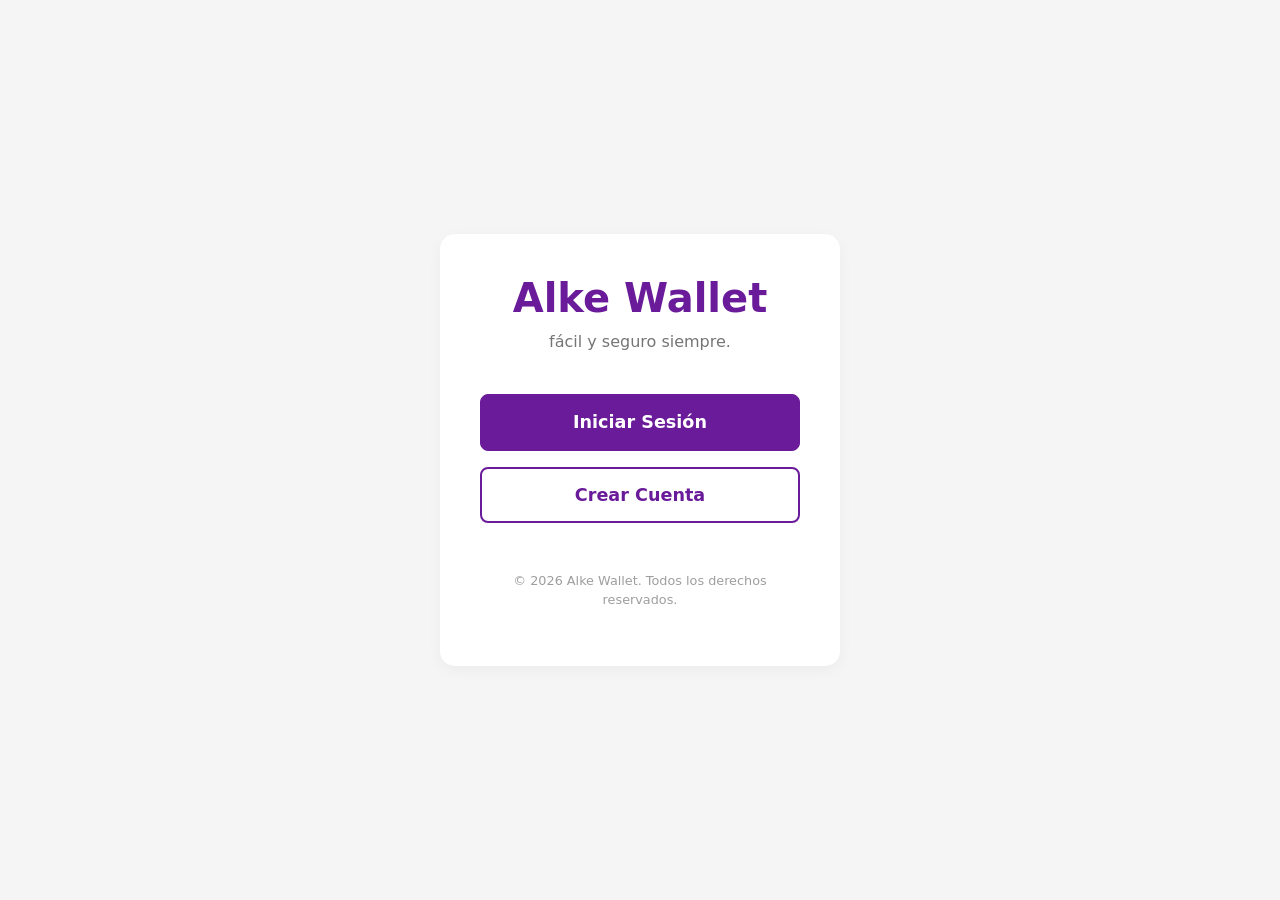
<file: index.html>
<!DOCTYPE html>
<html lang="es">

<head>
  <meta charset="UTF-8">
  <meta name="viewport" content="width=device-width, initial-scale=1.0">
  <title>Alke Wallet - Tu Billetera Digital</title>

  <link rel="stylesheet" href="https://maxcdn.bootstrapcdn.com/bootstrap/4.0.0/css/bootstrap.min.css">
  <link rel="stylesheet" href="./css/index.css">
</head>

<body>

  <div class="welcome-container text-center">

    <h1 class="wallet-logo">Alke Wallet</h1>
    <p class="wallet-subtitle">fácil y seguro siempre.</p>

    <div id="leyenda-redirigiendo" class="alert alert-info d-none" role="alert"></div>

    <div class="button-group-vertical">
      <a href="login.html" id="btnIrLogin" class="btn btn-primary-custom btn-block btn-lg mb-3">
        Iniciar Sesión
      </a>

      <a href="#" id="btnIrRegistro" class="btn btn-outline-custom btn-block btn-lg">
        Crear Cuenta
      </a>
    </div>

    <p class="text-muted small mt-5">© 2026 Alke Wallet. Todos los derechos reservados.</p>
  </div>

  <script src="https://code.jquery.com/jquery-3.6.0.min.js"></script>
  <script src="./js/index.js"></script>
</body>

</html>
</file>
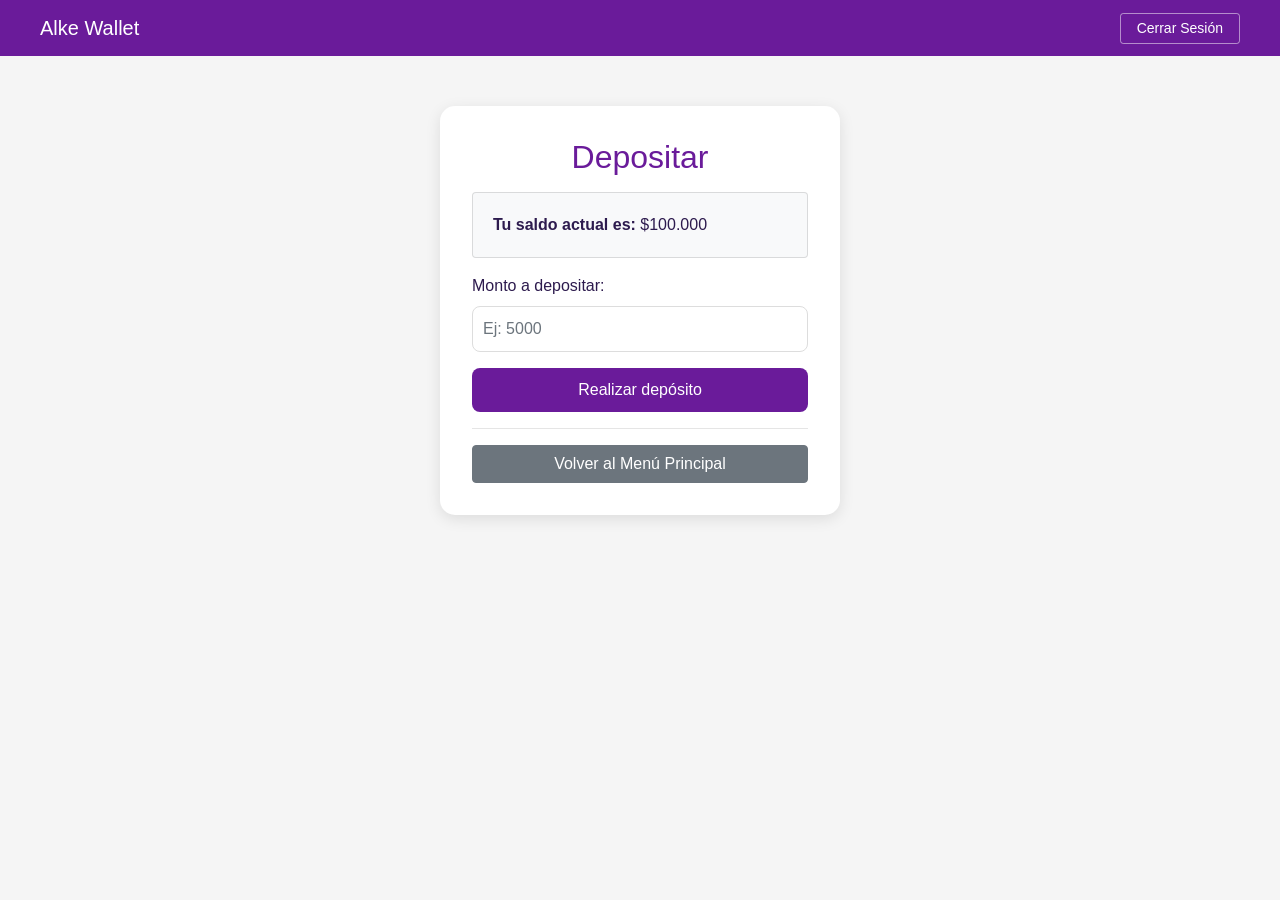
<file: deposit.html>
<!DOCTYPE html>
<html lang="es">

<head>
  <meta charset="UTF-8">
  <title>Wallet - Depositar</title>
  <link rel="stylesheet" href="https://maxcdn.bootstrapcdn.com/bootstrap/4.0.0/css/bootstrap.min.css">
  <link rel="stylesheet" href="./css/deposit.css">
  <style>
    body {
      padding: 20px;
    }

    .container {
      max-width: 400px;
      margin: 200 auto;
    }
  </style>
</head>

<body>

  <nav class="navbar navbar-expand-lg bg-custom-purple mb-4 shadow-sm">
    <div class="container-fluid px-4">
      <a class="navbar-brand fw-bold text-white" href="#">Alke Wallet</a>
      <div class="d-flex ms-auto">
        <a href="index.html" class="btn btn-outline-light btn-sm fw-bold px-3 rounded-pill">
          Cerrar Sesión
        </a>
      </div>
    </div>
  </nav>
  <div class="container">
    <h2>Depositar</h2>

    <div class="card my-3 bg-light">
      <div class="card-body">
        <strong>Tu saldo actual es:</strong> <span id="saldoPrevio">$0</span>
      </div>
    </div>

    <div id="alert-container"></div>

    <form id="formDeposito">
      <div class="form-group">
        <label for="monto">Monto a depositar:</label>
        <input type="number" class="form-control" id="monto" placeholder="Ej: 5000" required min="1">
      </div>
      <button type="submit" class="btn btn-primary btn-block">Realizar depósito</button>
    </form>

    <div id="leyenda-deposito" class="mt-3 text-success font-weight-bold text-center"></div>

    <hr>
    <a href="menu.html" class="btn btn-secondary btn-block">Volver al Menú Principal</a>
  </div>

  <script src="https://code.jquery.com/jquery-3.6.0.min.js"></script>
  <script src="./js/deposit.js"></script>
</body>

</html>
</file>
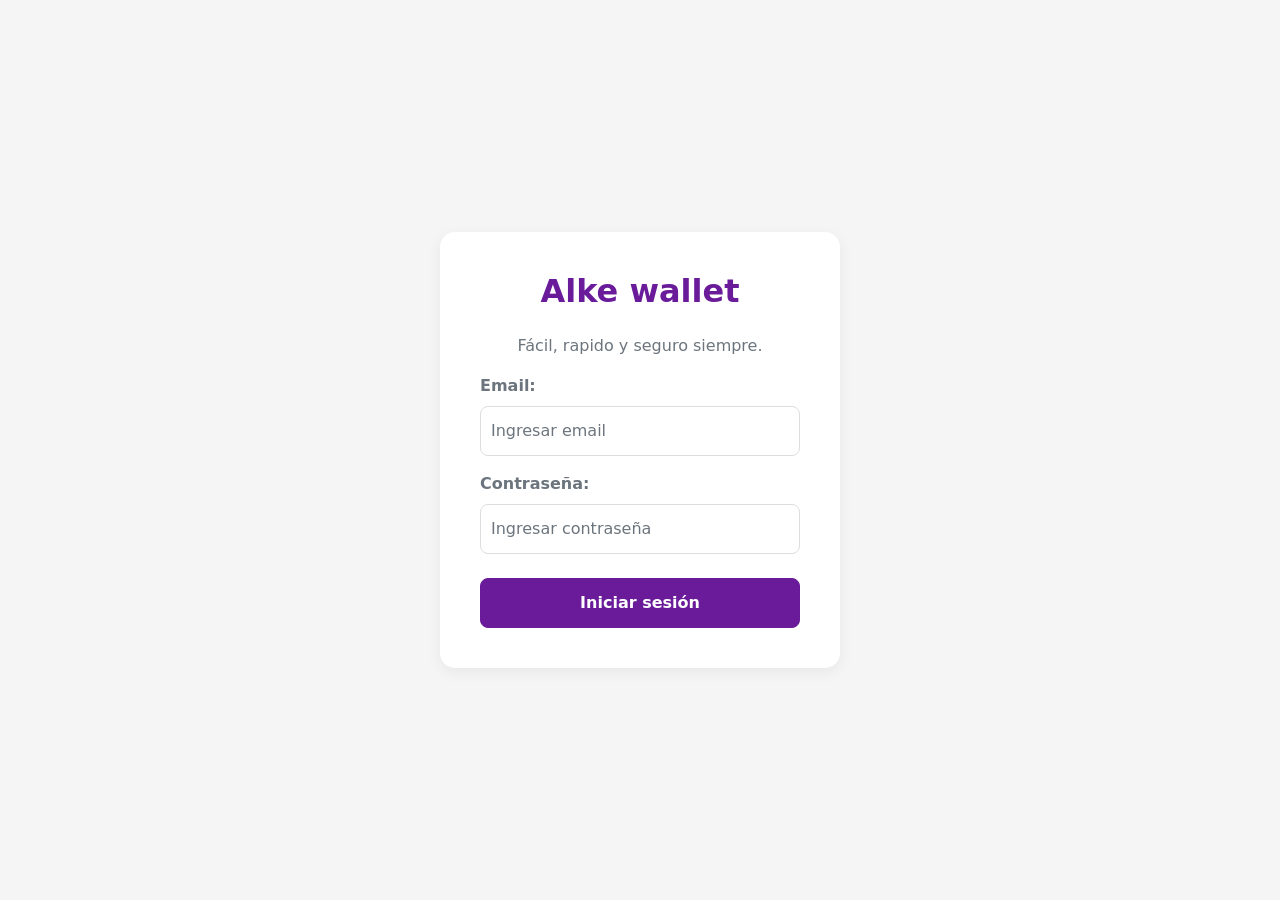
<file: login.html>
<!DOCTYPE html>
<html lang="es">

<head>
  <meta charset="UTF-8">
  <meta name="viewport" content="width=device-width, initial-scale=1.0">
  <title>Wallet - Login</title>

  <link rel="stylesheet" href="https://maxcdn.bootstrapcdn.com/bootstrap/4.0.0/css/bootstrap.min.css">
  <link rel="stylesheet" href="./css/login.css">
</head>

<body>
  <div class="container-login">
    <h2>Alke wallet</h2>
    <p class="text-muted">Fácil, rapido y seguro siempre.</p>
    <div id="alert-container"></div>

    <form id="loginForm">
      <div class="form-group">
        <label for="email" class="text-muted font-weight-bold">Email:</label>
        <input type="email" class="form-control" id="email" placeholder="Ingresar email" required>
      </div>
      <div class="form-group">
        <label for="password" class="text-muted font-weight-bold">Contraseña:</label>
        <input type="password" class="form-control" id="password" placeholder="Ingresar contraseña" required>
      </div>

      <button type="submit" class="btn btn-primary btn-block mt-4">Iniciar sesión</button>
    </form>
  </div>

  <script src="https://code.jquery.com/jquery-3.6.0.min.js"></script>
  <script src="./js/login.js"></script>
</body>

</html>
</file>
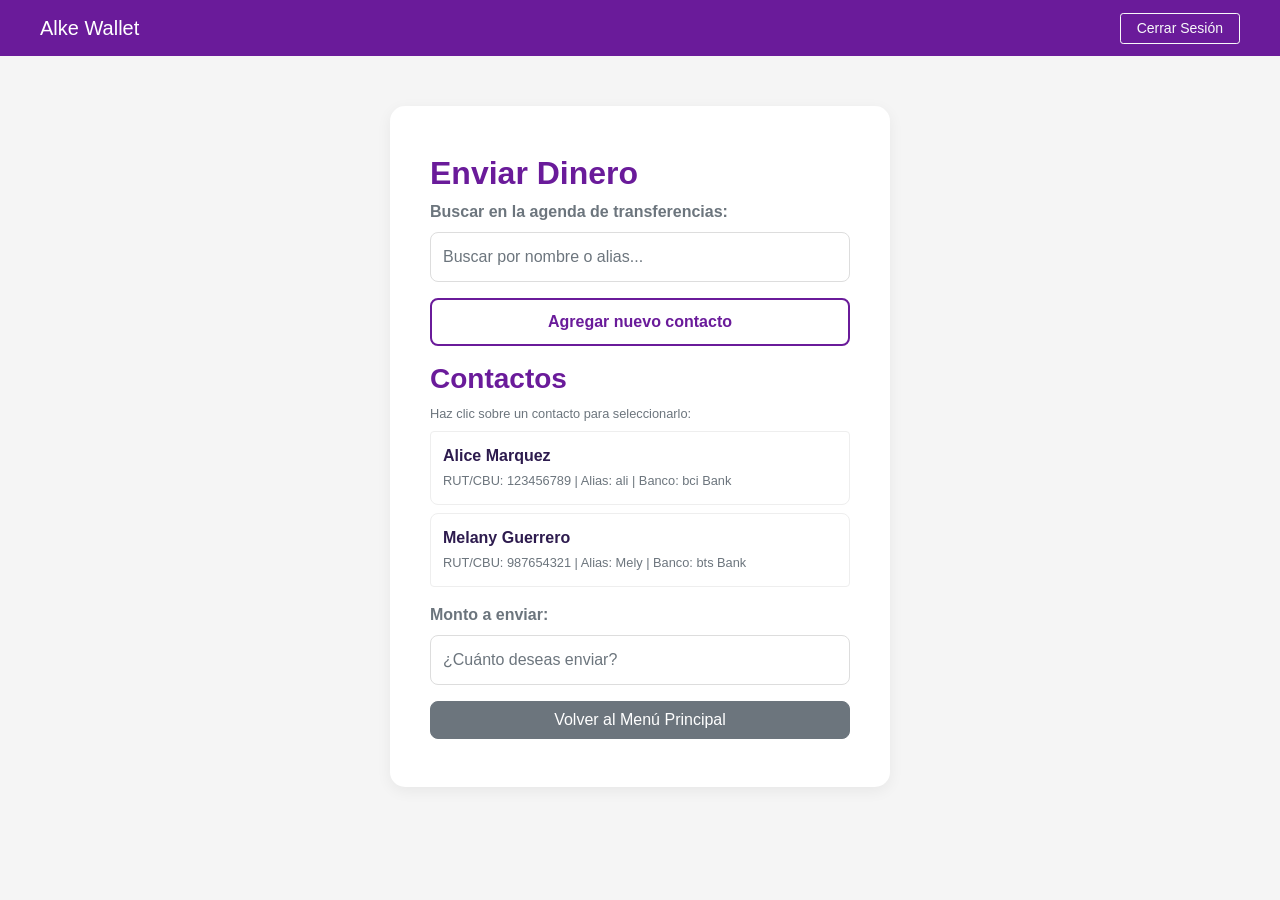
<file: sendmoney.html>
<!DOCTYPE html>
<html lang="es">

<head>
  <meta charset="UTF-8">
  <meta name="viewport" content="width=device-width, initial-scale=1.0">
  <title>Wallet - Enviar Dinero</title>
  <link rel="stylesheet" href="https://maxcdn.bootstrapcdn.com/bootstrap/4.0.0/css/bootstrap.min.css">
  <link rel="stylesheet" href="./css/sendmoney.css">
</head>

<body>
  <nav class="navbar navbar-expand-lg bg-custom-purple mb-4 shadow-sm">
    <div class="container-fluid px-4">
      <a class="navbar-brand fw-bold text-white" href="#">Alke Wallet</a>
      <div class="d-flex ms-auto">
        <a href="index.html" class="btn btn-outline-light btn-sm fw-bold px-3 rounded-pill">
          Cerrar Sesión
        </a>
      </div>
    </div>
  </nav>

  <div class="container-main">
    <h2>Enviar Dinero</h2>
    <div id="alert-container"></div>

    <form id="formEnviarDinero">
      <div class="form-group">
        <label for="searchContact" class="text-muted font-weight-bold">Buscar en la agenda de transferencias:</label>
        <input type="text" class="form-control" id="searchContact" placeholder="Buscar por nombre o alias...">
      </div>

      <button type="button" id="btnAgregarContacto" class="btn btn-block mb-3">Agregar nuevo contacto</button>

      <h3>Contactos</h3>
      <small class="text-muted d-block mb-2">Haz clic sobre un contacto para seleccionarlo:</small>
      <ul id="contactList" class="list-group">
      </ul>

      <div class="form-group style-monto mt-3">
        <label for="montoEnviar" class="text-muted font-weight-bold">Monto a enviar:</label>
        <input type="number" class="form-control" id="montoEnviar" placeholder="¿Cuánto deseas enviar?" min="1">
      </div>

      <button type="submit" id="btnSubmitEnviar" class="btn btn-success btn-block mt-3"
        style="display: none; border-radius: 8px; padding: 10px; font-weight: 600;">Enviar dinero</button>
    </form>

    <div id="confirmacion-envio" class="mt-3 alert alert-success text-center d-none" role="alert"></div>

    <a href="menu.html" class="btn btn-secondary btn-block mt-3" style="border-radius: 8px;">Volver al Menú
      Principal</a>
  </div>

  <div id="modalContacto"
    style="display: none; position: fixed; top: 0; left: 0; width: 100%; height: 100%; background: rgba(0,0,0,0.6); z-index: 1000;">
    <div class="container-main" style="margin-top: 80px; background: white; padding: 25px; border-radius: 15px;">
      <h3 class="mb-3">Nuevo Contacto</h3>
      <form id="formContacto">
        <div class="form-group">
          <label class="text-muted small font-weight-bold">Nombre y Apellido:</label>
          <input type="text" id="nuevoNombre" class="form-control" required placeholder="Ej: Carlos Gómez">
        </div>
        <div class="form-group">
          <label class="text-muted small font-weight-bold">RUT / Documento:</label>
          <input type="text" id="nuevoRut" class="form-control" required placeholder="Ej: 19876543K">
        </div>
        <div class="form-group">
          <label class="text-muted small font-weight-bold">Alias / Identificador:</label>
          <input type="text" id="nuevoAlias" class="form-control" required placeholder="Ej: carlos.cbu">
        </div>
        <div class="form-group">
          <label class="text-muted small font-weight-bold">Banco:</label>
          <input type="text" id="nuevoBanco" class="form-control" required placeholder="Ej: Banco Estado">
        </div>

        <div class="d-grid gap-2 mt-4">
          <button type="submit" class="btn btn-morado-submit btn-block">Guardar Contacto</button>
          <button type="button" id="btnCancelarContacto" class="btn btn-secondary btn-block mt-2"
            style="border-radius: 8px;">Cancelar</button>
        </div>
      </form>
    </div>
  </div>

  <script src="https://code.jquery.com/jquery-3.6.0.min.js"></script>
  <script src="./js/sendmoney.js"></script>
</body>

</html>
</file>
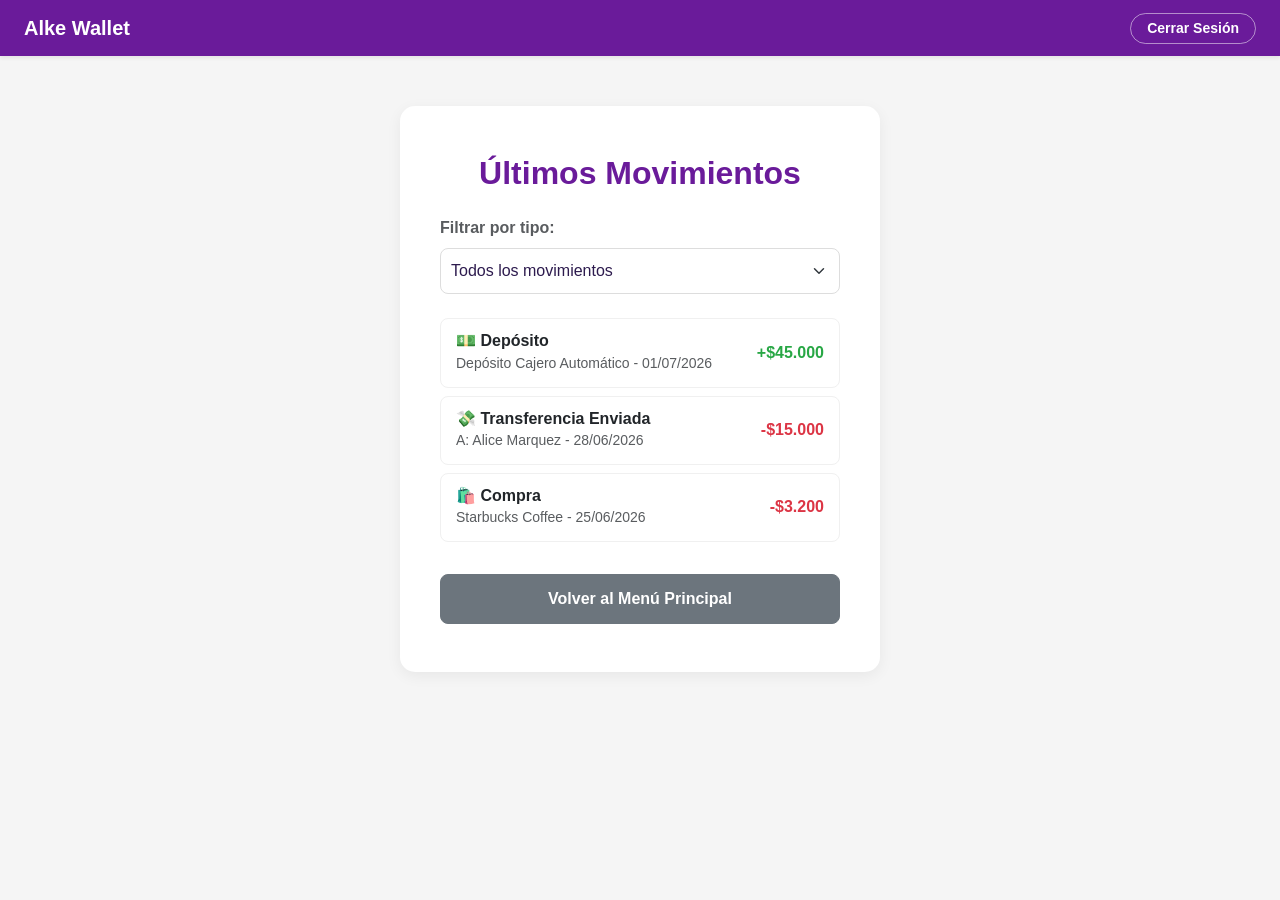
<file: transaction.html>
<!DOCTYPE html>
<html lang="es">

<head>
  <meta charset="UTF-8">
  <meta name="viewport" content="width=device-width, initial-scale=1.0">
  <title>Wallet - Últimos Movimientos</title>

  <link href="https://cdn.jsdelivr.net/npm/bootstrap@5.3.0/dist/css/bootstrap.min.css" rel="stylesheet">

  <link rel="stylesheet" href="./css/transaction.css">
</head>

<body>

  <nav class="navbar navbar-expand-lg bg-custom-purple shadow-sm">
    <div class="container-fluid px-4">
      <a class="navbar-brand fw-bold text-white" href="#">Alke Wallet</a>
      <div class="d-flex ms-auto">
        <a href="index.html" class="btn btn-outline-light btn-sm fw-bold px-3 rounded-pill">
          Cerrar Sesión
        </a>
      </div>
    </div>
  </nav>

  <div class="container-main">
    <h2 class="text-center mb-4">Últimos Movimientos</h2>

    <div class="mb-4">
      <label for="filter-type" class="form-label fw-bold text-muted">Filtrar por tipo:</label>
      <select id="filter-type" class="form-select">
        <option value="todos">Todos los movimientos</option>
        <option value="compra">🛍️ Compras</option>
        <option value="deposito">💵 Depósitos</option>
        <option value="transferencia enviada">💸 Transferencias Enviadas</option>
      </select>
    </div>

    <div id="transactions-list" class="list-group mb-4"></div>

    <div class="d-grid gap-2">
      <a href="menu.html" class="btn btn-secondary fw-bold">Volver al Menú Principal</a>
    </div>
  </div>

  <script src="https://code.jquery.com/jquery-3.6.0.min.js"></script>
  <script src="./js/transaction.js"></script>
</body>

</html>
</file>
<file: css/index.css>
:root {
    --primary-color: #6a1b9a;    /* Morado vibrante */
    --secondary-color: #9c27b0;  /* Morado claro */
    --dark-color: #2d1b4e;       /* Textos oscuros */
    --light-gray: #f5f5f5;       /* Fondo de la pantalla */
    --white: #ffffff;            /* Fondo de tarjetas */
}

/*ESTILOS GENERALES DE LA PANTALLA */
body {
    height: 100vh;
    display: flex;
    align-items: center;
    justify-content: center;
    margin: 0;
    padding: 20px;
    background-color: var(--light-gray);
    font-family: system-ui, -apple-system, "Segoe UI", Roboto, sans-serif;
}

/* Contenedor principal de bienvenida */
.welcome-container {
    max-width: 400px;
    width: 100%;
    padding: 2.5rem;
    background-color: var(--white);
    border-radius: 15px;
    box-shadow: 0 4px 15px rgba(0,0,0,0.04);
    box-sizing: border-box;
}

/* TIPOGRAFÍA Y TEXTOS */
.wallet-logo {
    color: var(--primary-color) !important;
    font-weight: 700;
    font-size: 2.5rem;
    margin-bottom: 0.5rem;
}

.wallet-subtitle {
    color: #757575;
    font-size: 1rem;
    margin-bottom: 2.5rem;
}
/* Botón "Iniciar Sesión" */
.btn-primary-custom {
    display: block;
    width: 100%;
    background-color: var(--primary-color) !important;
    border: 1px solid var(--primary-color) !important;
    color: var(--white) !important;
    padding: 14px;
    border-radius: 8px;
    font-weight: 600;
    font-size: 1.1rem;
    text-decoration: none !important;
    transition: background-color 0.3s ease, border-color 0.3s ease;
    box-sizing: border-box;
}

.btn-primary-custom:hover {
    background-color: var(--secondary-color) !important;
    border-color: var(--secondary-color) !important;
    color: var(--white) !important;
}

/* Botón "Crear Cuenta" */
.btn-outline-custom {
    display: block;
    width: 100%;
    background-color: transparent !important;
    border: 2px solid var(--primary-color) !important;
    color: var(--primary-color) !important;
    padding: 13px; 
    border-radius: 8px;
    font-weight: 600;
    font-size: 1.1rem;
    text-decoration: none !important;
    transition: all 0.3s ease;
    box-sizing: border-box;
}

.btn-outline-custom:hover {
    background-color: var(--primary-color) !important;
    color: var(--white) !important;
    text-decoration: none !important;
}

/* Grupo de botones */
.button-group-vertical {
    width: 100%;
}

.text-muted {
    color: #9e9e9e !important;
}
</file>
<file: css/deposit.css>
/* Paleta de colores */
:root {
    --primary-color: #6a1b9a;    /* Morado vibrante */
    --secondary-color: #9c27b0;  /* Morado claro */
    --dark-color: #2d1b4e;       /*  textos */
    --light-gray: #f5f5f5;       /* Fondo  */
    --white: #ffffff;
}
/* márgenes que empujan la Navbar */
body {
    margin: 0 !important;
    padding: 0 !important;
    background-color: var(--light-gray);
    width: 100%;
    overflow-x: hidden;
}

/* BARRA DE NAVEGACIÓN */
.navbar.bg-custom-purple {
    background-color: var(--primary-color) !important;
    background: var(--primary-color) !important;
    border-radius: 0 !important;
    width: 100% !important;
    margin: 0 !important; 
}

/* CONTENEDOR DE LA TARJETA */
.container {
    background-color: var(--white);
    padding: 3rem 2.5rem; 
    border-radius: 15px; 
    box-shadow: 0 4px 15px rgba(0,0,0,0.06); 
    max-width: 800px; 
    width: 100%;
    margin: 50px auto; /* Centrado en pantalla */
}
/* Forzar el fondo morado en la Navbar anulando las variables de Bootstrap 5 */
.navbar.bg-custom-purple {
    background-color: var(--primary-color) !important;
    background: var(--primary-color) !important;
}

/*Asegurar que el botón de Cerrar Sesión se vea nítido */
.navbar .btn-outline-light {
    border-color: rgba(255, 255, 255, 0.5) !important;
    color: var(--white) !important;
}

.navbar .btn-outline-light:hover {
    background-color: rgba(255, 255, 255, 0.2) !important;
    color: var(--white) !important;
}

body {
    background-color: var(--light-gray);
    font-family: 'Montserrat', sans-serif; 
    color: var(--dark-color);
}

.container {
    background-color: var(--white);
    padding: 2rem;
    border-radius: 15px; 
    box-shadow: 0 4px 15px rgba(0,0,0,0.1); 
    max-width: 400px;
    margin: 50px auto;
}

h2 {
    color: var(--primary-color);
    text-align: center;
}

.btn-primary {
    background-color: var(--primary-color);
    color: var(--white);
    border: none;
    width: 100%;
    padding: 10px;
    border-radius: 8px;
    cursor: pointer;
    transition: background 0.3s;
    margin-bottom: 10px;
}

.btn-primary:hover {
    background-color: var(--secondary-color);
}

.form-control {
    border: 1px solid #ddd;
    border-radius: 8px;
    padding: 10px;
    width: 100%;
    margin-bottom: 15px;
}
/* Transición de suavizado para los ítems de contacto */
.contact-item {
  transition: background-color 0.2s ease, border-color 0.2s ease;
}

/* Efecto Hover para sugerir que es un elemento cliqueable */
.contact-item:hover {
  background-color: #f1f3f5;
}

/* Estilo para el contacto seleccionado (Sobrescribe Bootstrap) */
.selected-contact {
  background-color: #d4edda !important;
  border-color: #c3e6cb !important;
  box-shadow: inset 4px 0 0 #28a745; 
}
/* Estilo base del botón morado */
.btn-morado {
  color: #ffffff;
  background-color: #6a1b9a;
  border-color: #6a1b9a;
  transition: all 0.2s ease-in-out;
}

/* Efecto cuando pasas el mouse por encima */
.btn-morado:hover {
  color: #ffffff;
  background-color: #4a148c; 
  border-color: #4a148c;
}

/* Efecto cuando se hace clic */
.btn-morado:focus, .btn-morado:active {
  box-shadow: 0 0 0 0.2rem rgba(106, 27, 154, 0.5);
}
</file>
<file: css/login.css>
:root {
    --primary-color: #6a1b9a;    /* Morado vibrante */
    --secondary-color: #9c27b0;  /* Morado claro */
    --dark-color: #2d1b4e;       /* Textos oscuros */
    --light-gray: #f5f5f5;       /* Fondo de la pantalla */
    --white: #ffffff;            /* Fondo de tarjetas */
}

/* ESTILOS GENERALES Y CENTRADO DE PANTALLA */
body {
    height: 100vh;
    display: flex;
    align-items: center;
    justify-content: center;
    margin: 0;
    padding: 0;
    background-color: var(--light-gray);
    font-family: system-ui, -apple-system, "Segoe UI", Roboto, sans-serif;
}

/* Asegura el centrado de los textos del encabezado */
.text-center {
    text-align: center !important;
}

/* CONTENEDOR DE LOGIN (TARJETA RESPONSIVA) */
.container-login {
    background-color: var(--white);
    padding: 2.5rem;
    border-radius: 15px; 
    box-shadow: 0 4px 15px rgba(0, 0, 0, 0.06); 
    max-width: 400px;
    width: 100%;
    box-sizing: border-box;
}

h2 {
    color: var(--primary-color);
    text-align: center;
    font-weight: 700;
    margin-bottom: 1.5rem;
}

.container-login h1, 
.container-login p.text-muted,
.container-login .text-center {
    text-align: center !important;
    display: block !important;
    width: 100% !important;
    margin-left: auto !important;
    margin-right: auto !important;
}

/* FORMULARIO: INPUTS Y CAMPOS DE TEXTO */
.form-control {
    border: 1px solid #ddd;
    border-radius: 8px;
    padding: 12px 10px;
    width: 100%;
    margin-bottom: 15px;
    box-sizing: border-box; 
    transition: border-color 0.2s ease, box-shadow 0.2s ease;
}

.form-control:focus {
    border-color: var(--secondary-color);
    box-shadow: 0 0 0 0.2rem rgba(123, 31, 162, 0.25);
    outline: none;
}

/* BOTÓN PRINCIPAL (Sobrescribe Bootstrap con la paleta Alke Wallet) */
.container-login .btn-primary {
    display: block;
    width: 100% !important; /* Hace que el botón abarque todo el ancho disponible */
    background-color: var(--primary-color) !important;
    border-color: var(--primary-color) !important;
    color: var(--white) !important;
    padding: 12px;
    border-radius: 8px;
    font-weight: 600;
    font-size: 1rem;
    cursor: pointer;
    border: 1px solid transparent;
    transition: background-color 0.3s ease, border-color 0.3s ease;
}

.container-login .btn-primary:hover {
    background-color: var(--secondary-color) !important;
    border-color: var(--secondary-color) !important;
}
</file>
<file: css/sendmoney.css>
/* PALETA DE COLORES */
:root {
    --primary-color: #6a1b9a;    /* Morado vibrante */
    --secondary-color: #9c27b0;  /* Morado claro */
    --dark-color: #2d1b4e;       /* Textos oscuros */
    --light-gray: #f5f5f5;       /* Fondo de la pantalla */
    --white: #ffffff;            /* Fondo de la tarjeta */
}

/* RESET BASE Y FUENTE */
body {
    margin: 0 !important;
    padding: 0 !important;
    background-color: var(--light-gray);
    font-family: 'Montserrat', sans-serif;
    color: var(--dark-color);
}

/* BARRA DE NAVEGACIÓN SUPERIOR */
.navbar.bg-custom-purple {
    background-color: var(--primary-color) !important;
    background: var(--primary-color) !important;
    border-radius: 0 !important;
}

/* CONTENEDOR DE LA TARJETA PRINCIPAL */
.container-main {
    max-width: 500px;
    width: 90%;
    margin: 50px auto;
    background: var(--white);
    padding: 3rem 2.5rem;
    border-radius: 15px;
    box-shadow: 0 4px 15px rgba(0, 0, 0, 0.06);
}

h2, h3 {
    color: var(--primary-color);
    font-weight: 700;
}

/* CAMPOS DE FORMULARIO */
.form-control {
    border-radius: 8px;
    border: 1px solid #ddd;
    padding: 12px;
}

.form-control:focus {
    border-color: var(--secondary-color);
    box-shadow: 0 0 0 0.2rem rgba(156, 39, 176, 0.25);
}

/* 6. BOTÓN AGREGAR NUEVO CONTACTO  */
#btnAgregarContacto {
    color: var(--primary-color) !important;
    border: 2px solid var(--primary-color) !important;
    background-color: transparent !important;
    border-radius: 8px;
    font-weight: 600;
    padding: 10px;
    transition: all 0.2s ease;
}

#btnAgregarContacto:hover {
    color: var(--white) !important;
    background-color: var(--primary-color) !important;
}

/* 7. AGENDA INTERACTIVA DE CONTACTOS */
.contact-item {
    cursor: pointer;
    border: 1px solid #eee;
    border-radius: 8px;
    margin-bottom: 8px;
    padding: 12px;
    transition: background-color 0.2s ease, border-color 0.2s ease;
}

.contact-item:hover {
    background-color: #f1f3f5;
}

/* Resalta el contacto que la persona pinche para transferir */
.selected-contact {
    background-color: #d4edda !important;
    border-color: #c3e6cb !important;
    box-shadow: inset 5px 0 0 #28a745; 
}

/* BOTONES DE ACCIÓN PRINCIPALES */
.btn-morado-submit {
    background-color: var(--primary-color) !important;
    border-color: var(--primary-color) !important;
    color: var(--white) !important;
    font-weight: 600;
    padding: 12px;
    border-radius: 8px;
    transition: background-color 0.2s ease;
}

.btn-morado-submit:hover {
    background-color: var(--secondary-color) !important;
}

.btn-volver {
    background-color: #6c757d !important;
    border-color: #6c757d !important;
    color: var(--white) !important;
    font-weight: 600;
    padding: 12px;
    border-radius: 8px;
}
</file>
<file: css/transaction.css>
/* PALETA DE COLORES E INYECCIÓN DE VARIABLES */
:root {
    --primary-color: #6a1b9a;    /* Morado vibrante */
    --secondary-color: #9c27b0;  /* Morado claro */
    --dark-color: #2d1b4e;       /* Textos oscuros */
    --light-gray: #f5f5f5;       /* Fondo de la pantalla */
    --white: #ffffff;            /* Fondo de la tarjeta */
}

/* RESET BASE Y FUENTE CORPORATIVA */
body {
    margin: 0 !important;
    padding: 0 !important;
    background-color: var(--light-gray);
    font-family: 'Montserrat', sans-serif;
    color: var(--dark-color);
}

/* BARRA DE NAVEGACIÓN SUPERIOR */
.navbar.bg-custom-purple {
    background-color: var(--primary-color) !important;
    background: var(--primary-color) !important;
    border-radius: 0 !important;
}

/* Estilo para el botón blanco de Cerrar Sesión */
.navbar .btn-outline-light {
    border-color: rgba(255, 255, 255, 0.5) !important;
    color: var(--white) !important;
    border-radius: 50px;
}

.navbar .btn-outline-light:hover {
    background-color: rgba(255, 255, 255, 0.2) !important;
    color: var(--white) !important;
}

/* CONTENEDOR DE LA TARJETA CENTRAL */
.container-main {
    max-width: 480px;
    width: 90%;
    margin: 50px auto;
    background: var(--white);
    padding: 3rem 2.5rem;
    border-radius: 15px;
    box-shadow: 0 4px 15px rgba(0, 0, 0, 0.06);
}

/* TIPOGRAFÍA Y TÍTULOS */
h2 {
    color: var(--primary-color);
    text-align: center;
    font-weight: 700;
    margin-bottom: 1.5rem;
}

/* FILTRO SELECTOR */
.form-select {
    border-radius: 8px;
    border: 1px solid #ddd;
    color: var(--dark-color);
    padding: 10px;
}

.form-select:focus {
    border-color: var(--secondary-color);
    box-shadow: 0 0 0 0.2rem rgba(156, 39, 176, 0.25);
}

/* ESTILOS BASE PARA LOS ÍTEMS DE LA LISTA QUE INYECTARÁ EL JS */
.list-group-item {
    border-radius: 8px !important;
    margin-bottom: 8px;
    border: 1px solid #f0f0f0 !important;
    padding: 12px 15px;
    transition: background-color 0.2s ease;
}

.list-group-item:hover {
    background-color: #f8f9fa;
}

.text-success {
    color: #28a745 !important; /* Verde para depósitos recibidos */
    font-weight: 600;
}

.text-danger {
    color: #dc3545 !important; /* Rojo para transferencias enviadas */
    font-weight: 600;
}

/* BOTÓN DE VOLVER */
.btn-secondary {
    background-color: #6c757d !important;
    border-color: #6c757d !important;
    color: var(--white) !important;
    border-radius: 8px;
    padding: 12px;
    font-weight: 600;
    transition: background-color 0.2s ease;
}

.btn-secondary:hover {
    background-color: #5a6268 !important;
}
</file>
